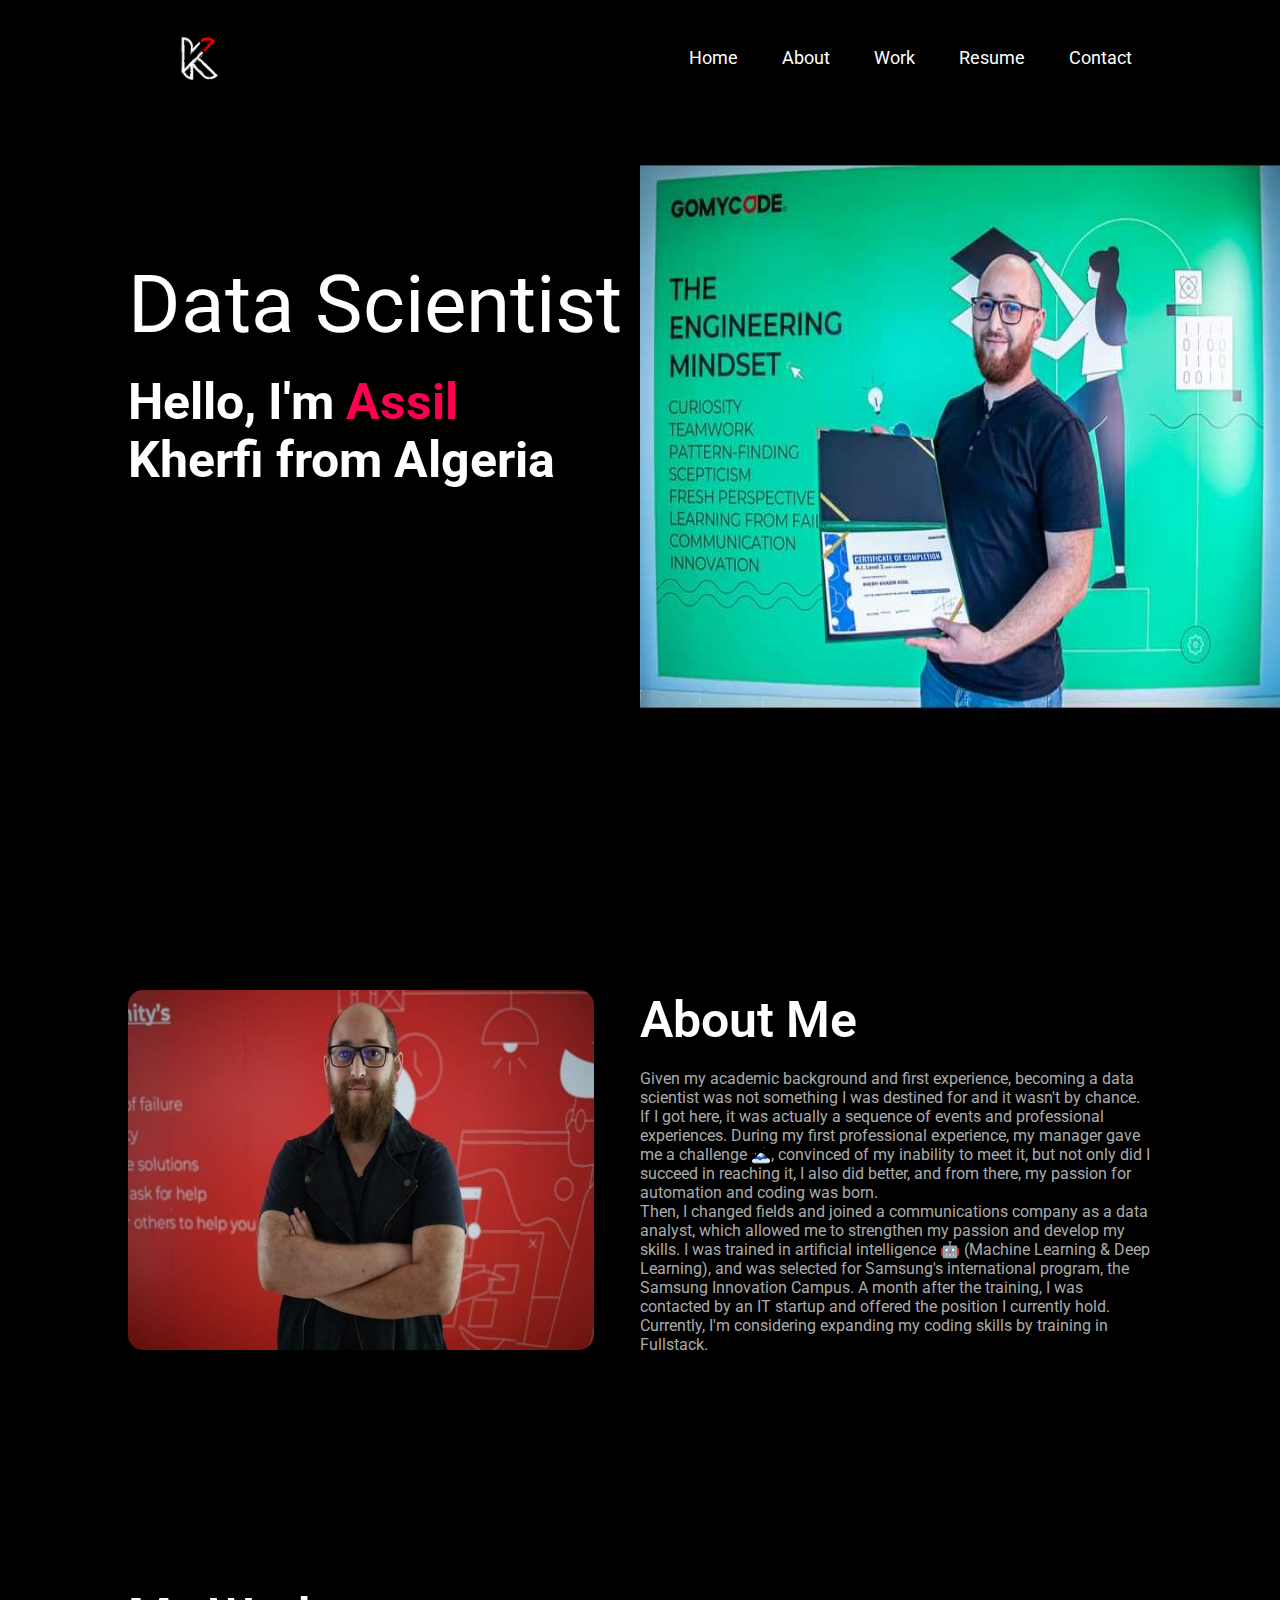
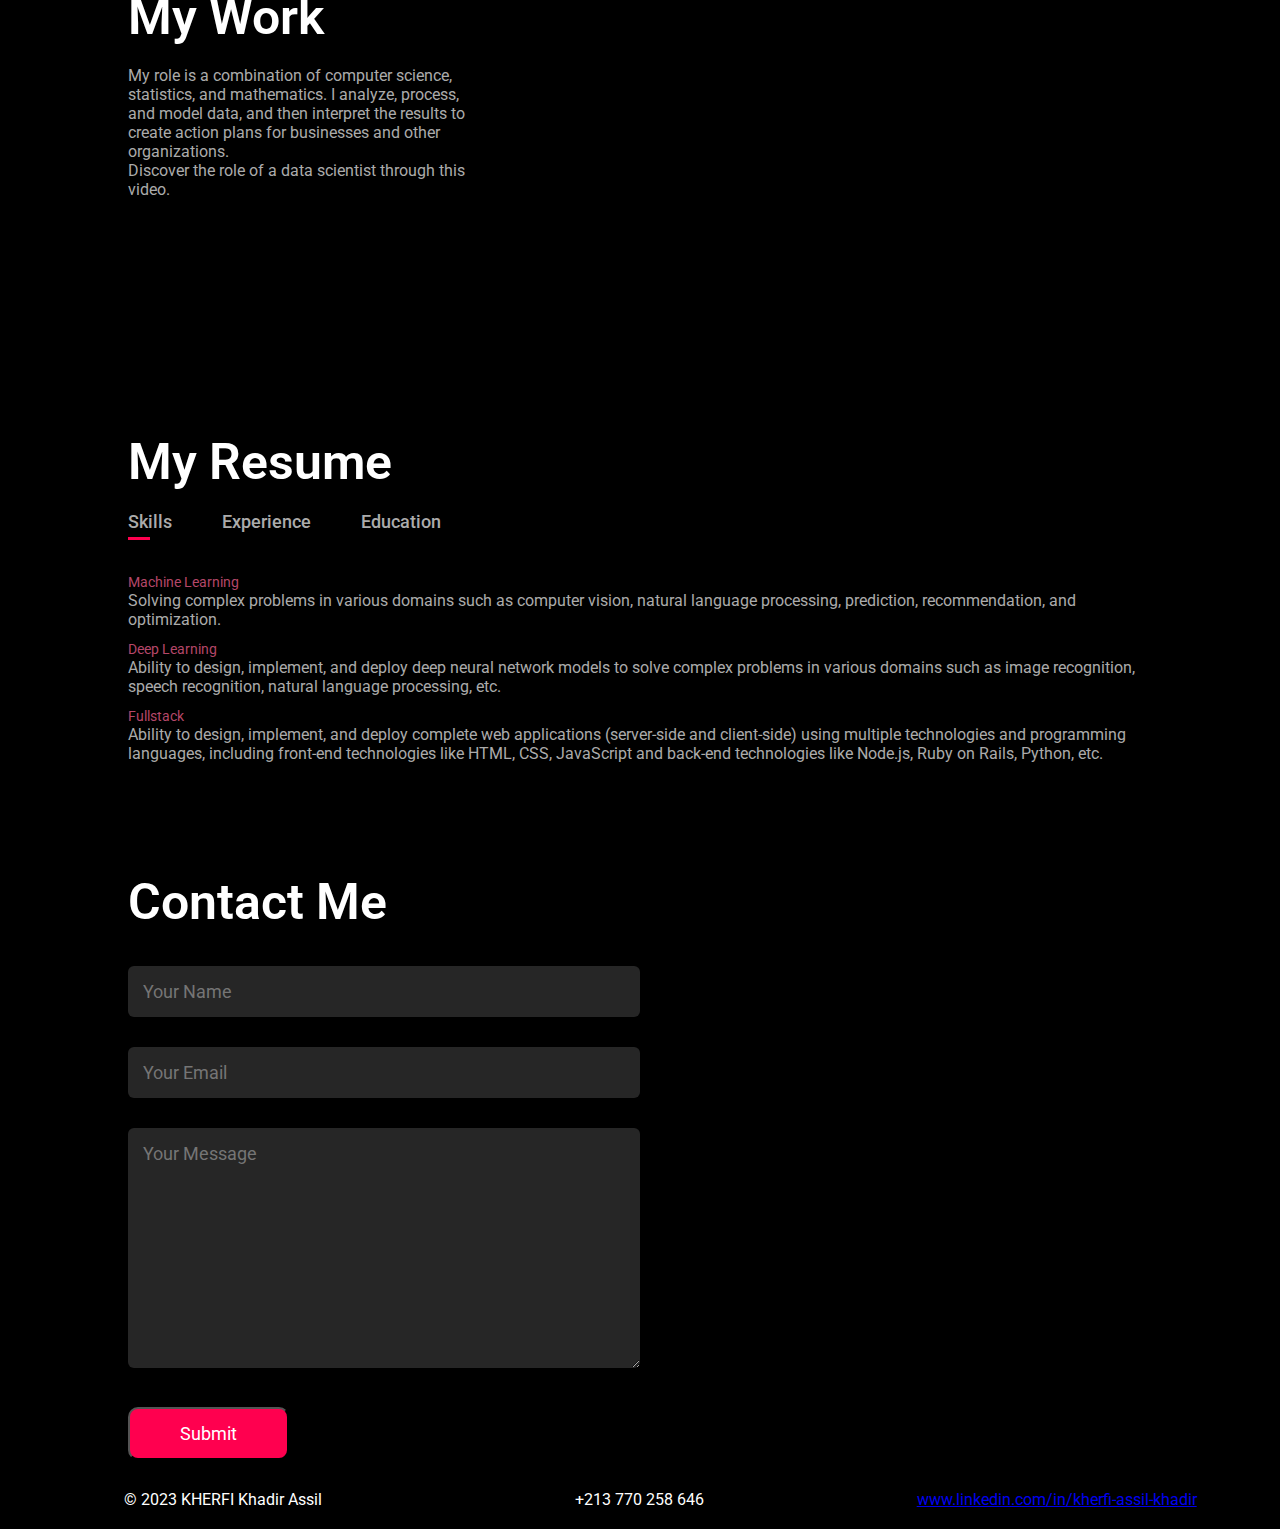
<file: Checkpoints/HTML/Checkpoint_3/index.html>
<!DOCTYPE html>
<html lang="en">
  <head>
    <meta charset="UTF-8" />
    <meta http-equiv="X-UA-Compatible" content="IE=edge" />
    <meta name="viewport" content="width=device-width, initial-scale=1.0" />
    <title>Portfolio Web Page</title>
    <link rel="stylesheet" href="/Checkpoints/CSS/Checkpoint_4/styles.css" />
    <link
      rel="stylesheet"
      href="https://fonts.googleapis.com/css?family=Roboto"
    />
  </head>
  <body>
    <div id="header">
      <div class="container">
        <nav>
          <img src="img/logo.png" class="logo" />
          <ul>
            <li><a href="#home">Home</a></li>
            <li><a href="#about">About</a></li>
            <li><a href="#work">Work</a></li>
            <li><a href="#resume">Resume</a></li>
            <li><a href="#contact">Contact</a></li>
          </ul>
        </nav>
        <div class="header-text">
          <p>Data Scientist</p>
          <h1>Hello, I'm <span>Assil</span><br />Kherfi from Algeria</h1>
        </div>
      </div>
    </div>
    <main>
      <!-- -----------------------------------------------------------about----------------------------------------------------------- -->
      <section id="about">
        <div class="container">
          <div class="row">
            <div class="about-col-1">
              <img src="img/profile.jpeg" alt="Portrait d'Assil Kherfi" />
            </div>
            <div class="about-col-2">
              <h1 class="sub-title">About Me</h1>
              <p>
                Given my academic background and first experience, becoming a
                data scientist was not something I was destined for and it
                wasn't by chance. If I got here, it was actually a sequence of
                events and professional experiences. During my first
                professional experience, my manager gave me a challenge 🗻,
                convinced of my inability to meet it, but not only did I succeed
                in reaching it, I also did better, and from there, my passion
                for automation and coding was born.<br />
                Then, I changed fields and joined a communications company as a
                data analyst, which allowed me to strengthen my passion and
                develop my skills. I was trained in artificial intelligence 🤖
                (Machine Learning & Deep Learning), and was selected for
                Samsung's international program, the Samsung Innovation Campus.
                A month after the training, I was contacted by an IT startup and
                offered the position I currently hold.<br />
                Currently, I'm considering expanding my coding skills by
                training in Fullstack.
              </p>
            </div>
          </div>
        </div>
      </section>
      <!-- -----------------------------------------------------------work----------------------------------------------------------- -->
      <section id="work">
        <div class="container">
          <div class="row">
            <div class="work-col-1">
              <h1 class="sub-title">My Work</h1>
              <p>
                My role is a combination of computer science, statistics, and
                mathematics. I analyze, process, and model data, and then
                interpret the results to create action plans for businesses and
                other organizations. <br />
                Discover the role of a data scientist through this video.
              </p>
            </div>
            <div class="work-col-2">
              <iframe
                width="560"
                height="315"
                src="https://www.youtube.com/embed/uswU1s3M2VE"
                title="What Is Data Science? (Explained in 5 Minutes)"
                frameborder="0"
                allow="autoplay; encrypted-media"
                allowfullscreen
              ></iframe>
            </div>
          </div>
        </div>
      </section>
      <!-- -----------------------------------------------------------resume----------------------------------------------------------- -->
      <section id="resume">
        <div class="container-resume">
          <h1 class="sub-title">My Resume</h1>
          <div class="tab-titles">
            <p class="tab-links active-link" onclick="opentab('skills')">
              Skills
            </p>
            <p class="tab-links" onclick="opentab('experience')">Experience</p>
            <p class="tab-links" onclick="opentab('education')">Education</p>
          </div>
          <div class="tab-contents active-tab" id="skills">
            <ul>
              <li>
                <span>Machine Learning</span><br />Solving complex problems in
                various domains such as computer vision, natural language
                processing, prediction, recommendation, and optimization.
              </li>
              <li>
                <span>Deep Learning</span><br />Ability to design, implement,
                and deploy deep neural network models to solve complex problems
                in various domains such as image recognition, speech
                recognition, natural language processing, etc.
              </li>
              <li>
                <span>Fullstack</span><br />Ability to design, implement, and
                deploy complete web applications (server-side and client-side)
                using multiple technologies and programming languages, including
                front-end technologies like HTML, CSS, JavaScript and back-end
                technologies like Node.js, Ruby on Rails, Python, etc.
              </li>
            </ul>
          </div>
          <div class="tab-contents" id="experience">
            <ul>
              <li><span>2021 - Current</span><br />Data Scientist</li>
              <li>
                <span>2019 - 2021</span><br />Senior Data &amp; Quality Control
                Executive
              </li>
              <li><span>2013 - 2019</span><br />Technical Studies Engineer</li>
            </ul>
          </div>
          <div class="tab-contents" id="education">
            <ul>
              <li>
                <span>2023 - Current</span><br />FULLSTACK, GOMYCODE ALGERIA
              </li>
              <li>
                <span>2021 - 2021</span><br />Artificial Intelligence (Samsung
                Innovation Campus), GOMYCODE ALGERIA
              </li>
              <li>
                <span>2021 - 2021</span><br />Artificial Intelligence (Deep
                Learning), GOMYCODE ALGERIA
              </li>
              <li>
                <span>2013 - 2014</span><br />Master’s in Management and
                Business Economics, National School of Statistics and Applied
                Economics
              </li>
              <li>
                <span>2006 - 2013</span><br />State Engineer in Statistics and
                Applied Economics, Finance and Actuarial, National School of
                Statistics and Applied Economics
              </li>
            </ul>
          </div>
        </div>
      </section>
      <!-- -----------------------------------------------------------contact----------------------------------------------------------- -->
      <section id="contact">
        <div class="container">
          <div class="contact">
            <h1 class="sub-title">Contact Me</h1>
            <form>
              <input
                type="text"
                ,
                name="Name"
                placeholder="Your Name"
                required
              />
              <input
                type="email"
                ,
                name="email"
                placeholder="Your Email"
                required
              />
              <textarea
                name="Message"
                rows="10"
                placeholder="Your Message"
              ></textarea>
              <button type="submit">Submit</button>
            </form>
          </div>
        </div>
      </section>
    </main>

    <footer>
      <div class="grid-container">
        <div class="copy">
          <p>&copy; 2023 KHERFI Khadir Assil</p>
        </div>
        <div class="phone"><i class="fas fa-phone"></i> +213 770 258 646</div>
        <div class="linkedin">
          <i class="fab fa-linkedin"></i>
          <a href="https://www.linkedin.com/in/kherfi-assil-khadir/"
            >www.linkedin.com/in/kherfi-assil-khadir</a
          >
        </div>
      </div>
    </footer>

    <script>
      var tablinks = document.getElementsByClassName("tab-links");
      var tabcontents = document.getElementsByClassName("tab-contents");

      function opentab(tabname) {
        for (tablink of tablinks) {
          tablink.classList.remove("active-link");
        }
        for (tabcontent of tabcontents) {
          tabcontent.classList.remove("active-tab");
        }
        event.currentTarget.classList.add("active-link");
        document.getElementById(tabname).classList.add("active-tab");
      }
    </script>
  </body>
</html>
</file>
<file: Checkpoints/CSS/Checkpoint_4/styles.css>
*{
  margin: 0;
  padding: 0;
  font-family: "Roboto", sans-serif;
  box-sizing: border-box;
}

body{
  background: #000000;
  color: #fff;
}

#header{
  width: 100%;
  height: 100vh;
  background-image: url(/Checkpoints/HTML/Checkpoint_3/img/background.jpg);
  background-repeat: no-repeat;
  background-size: 50% 200%;
  background-position: center right;
}

.container{
  padding: 10px 10%;
}

nav{
  display: flex;
  align-items: center;
  justify-content: space-between;
  flex-wrap: wrap;
}

.logo{
  width: 140px;
}

nav ul li{
  display: inline-block;
  list-style: none;
  margin: 10px 20px;
}

nav ul li a{
  color: #fff;
  text-decoration: none;
  font-size: 18px;
  position: relative;
}

nav ul li a::after{
  content: '';
  width: 0%;
  height: 3px;
  background: #ff004f;
  position: absolute;
  left: 0;
  bottom: -6px;
  transition: 0.5s;
}

nav ul li a:hover::after{
  width: 100%;
}

.header-text{
  margin-top: 15%;
  font-size: 80px
}

.header-text h1{
  margin-top: 2%;
  font-size: 50px
}

.header-text h1 span{
  color: #ff004f;
}

/* -----------------------------------------------------------about----------------------------------------------------------- */

#about{
  padding: 80px 0;
  color: #ababab;
}

.row{
  display: flex;
  justify-content: space-between;
  flex-wrap: wrap;
  align-items: center;
}

.about-col-1{
  flex-basis: 35%;
}

.about-col-1 img{
  width: 130%;
  height: 40vh;
  border-radius: 15px;
}

.about-col-2{
  flex-basis: 50%;
}

.sub-title{
  margin-bottom: 20px;
  font-size: 50px;
  font-weight: 600;
  color: #fff;
}

/* -----------------------------------------------------------work----------------------------------------------------------- */

#work{
  padding: 80px 0;
  color: #ababab;
}

.work-col-1{
  flex-basis: 35%;
}

work-col-1 p {
  line-height: 1.5;
}

.work-col-1 iframe{
  width: 130%;
  height: 50vh;
  border-radius: 15px;
}

.work-col-2{
  flex-basis: 50%;
}

/* -----------------------------------------------------------resume----------------------------------------------------------- */

#resume{
  padding: 80px 0;
  color: #ababab;
  flex-direction: column;
  align-items: center;
}

.container-resume{
  padding: 10px 10%;
}

.tab-titles{
  display: flex;
  margin: 20px 0 40px;
}

.tab-links{
  margin-right: 50px;
  font-size: 18px;
  font-weight: 500;
  cursor: pointer;
  position: relative;
}

.tab-links::after{
  content: '';
  width: 0;
  height: 3px;
  background: #ff004f;
  position: absolute;
  left: 0;
  bottom: -8px;
  transition: 0.5s;
}

.tab-links.active-link::after{
  width: 50%;
}

.tab-contents ul li{
  list-style: none;
  margin: 10px 0;
}

.tab-contents ul li span{
  color: #b54769;
  font-size: 14px;
}

.tab-contents{
  display: none;
}

.tab-contents.active-tab{
  display: block;
}

/* -----------------------------------------------------------contact----------------------------------------------------------- */

.contact{
  flex-basis: 60%;
}

.contact form{
  width: 100%;
}

form input, form textarea{
  width: 50%;
  border: 0;
  outline: none;
  background: #262626;
  padding: 15px;
  margin: 15px 0;
  color: #fff;
  font-size: 18px;
  border-radius: 6px;
}


form button[type="submit"] {
  padding: 14px 50px;
  font-size: 18px;
  margin-top: 20px;
  cursor: pointer;
  background-color: #ff004f;
  color: #fff;
  border-radius: 10px;
  display: block;
}

/* -----------------------------------------------------------foofter----------------------------------------------------------- */

.footer {
  background-color: #F5F5F5;
  padding: 20px 0;
}

.grid-container {
  display: grid;
  grid-template-columns: repeat(3, 1fr);
  grid-gap: 10px;
  align-items: center;
  justify-content: center;
  margin: 20px 20px;
}

.copy, .phone, .linkedin {
  text-align: center;
}
</file>
